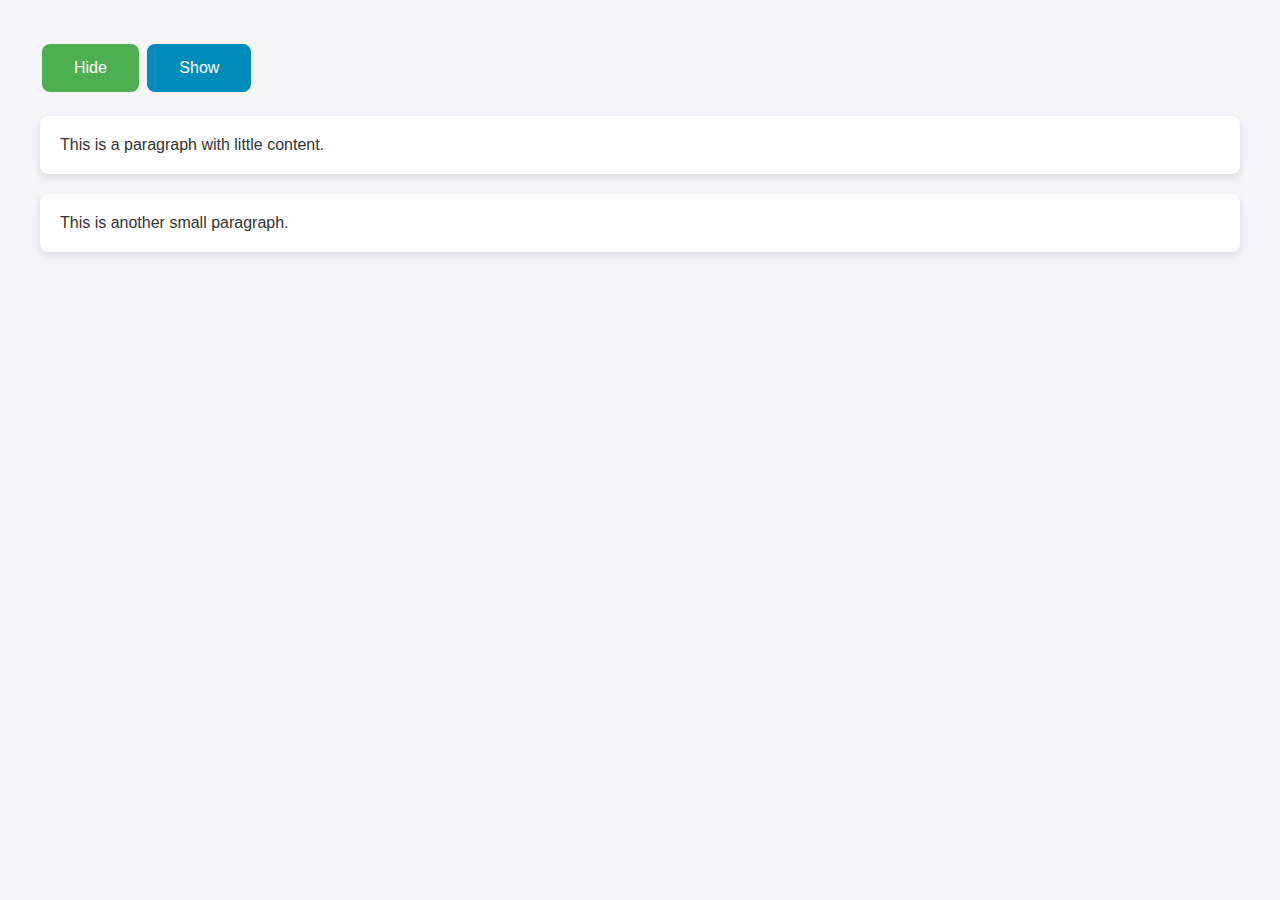
<file: 002-Hide-Show-Paragraph/index.html>
<html>
  <head>
    <script src="https://ajax.googleapis.com/ajax/libs/jquery/3.7.1/jquery.min.js"></script>
    <script>
      $(document).ready(function () {
        $("#hideButton").click(function () {
          $("p").hide(1000);
        });
        $("#showButton").click(function () {
          $("p").show(1000);
        });
      });
    </script>
    <link rel="stylesheet" href="styles.css" />
  </head>
  <body>
    <button id="hideButton">Hide</button>
    <button id="showButton">Show</button>

    <p>This is a paragraph with little content.</p>
    <p>This is another small paragraph.</p>
  </body>
</html>
</file>
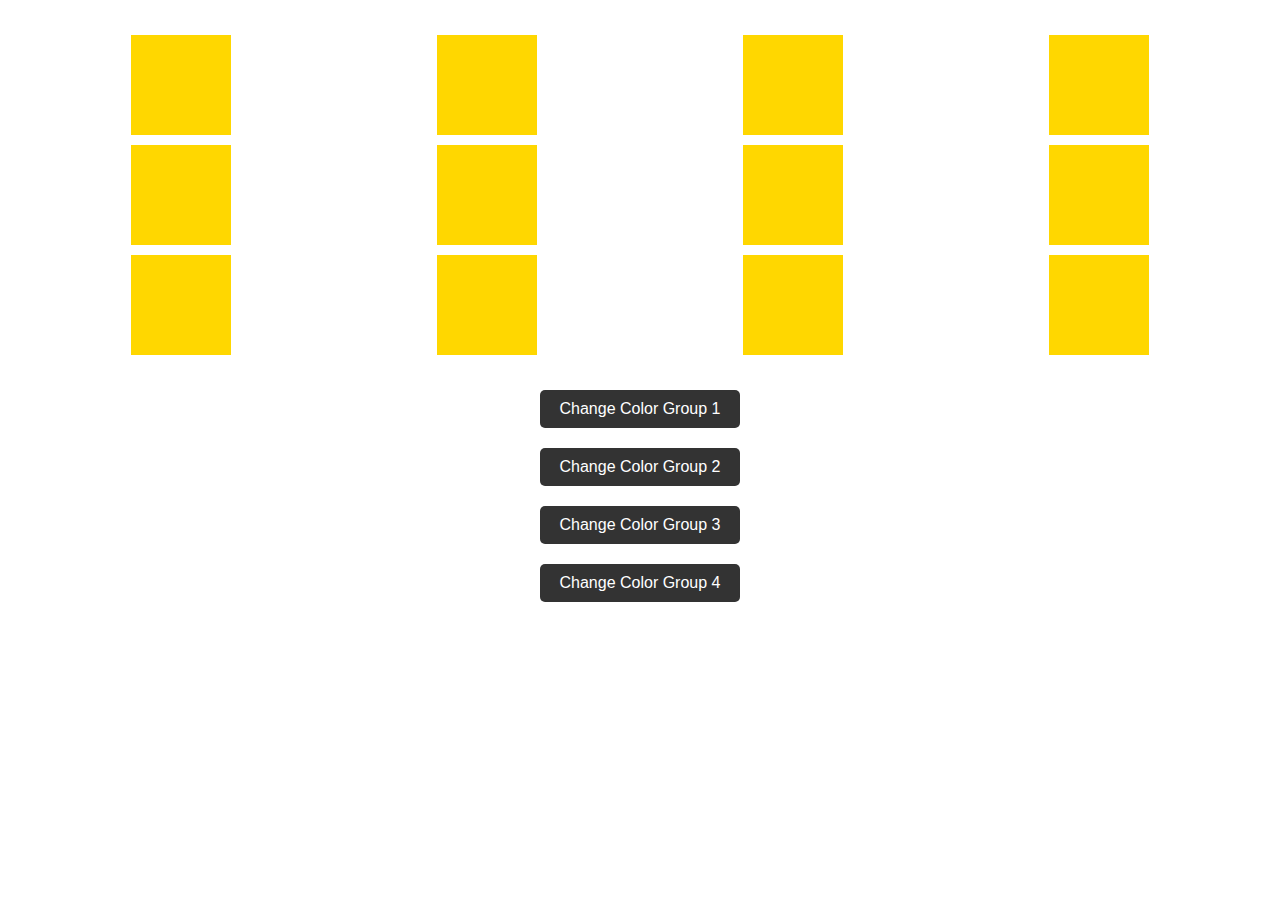
<file: 003-Change-Div-Colors/index.html>
<!DOCTYPE html>
<html lang="en">
  <head>
    <meta charset="UTF-8" />
    <meta name="viewport" content="width=device-width, initial-scale=1.0" />
    <title>Grouped Color Changer</title>
    <link rel="stylesheet" href="styles.css" />
    <script src="https://code.jquery.com/jquery-3.6.0.min.js"></script>
  </head>
  <body>
    <div id="container">
      <div class="color-group" id="group-1">
        <div class="color-box"></div>
        <div class="color-box"></div>
        <div class="color-box"></div>
      </div>
      <div class="color-group" id="group-2">
        <div class="color-box"></div>
        <div class="color-box"></div>
        <div class="color-box"></div>
      </div>
      <div class="color-group" id="group-3">
        <div class="color-box"></div>
        <div class="color-box"></div>
        <div class="color-box"></div>
      </div>
      <div class="color-group" id="group-4">
        <div class="color-box"></div>
        <div class="color-box"></div>
        <div class="color-box"></div>
      </div>
    </div>
    <button class="change-color" data-group="#group-1">
      Change Color Group 1
    </button>
    <button class="change-color" data-group="#group-2">
      Change Color Group 2
    </button>
    <button class="change-color" data-group="#group-3">
      Change Color Group 3
    </button>
    <button class="change-color" data-group="#group-4">
      Change Color Group 4
    </button>

    <script src="app.js"></script>
  </body>
</html>
</file>
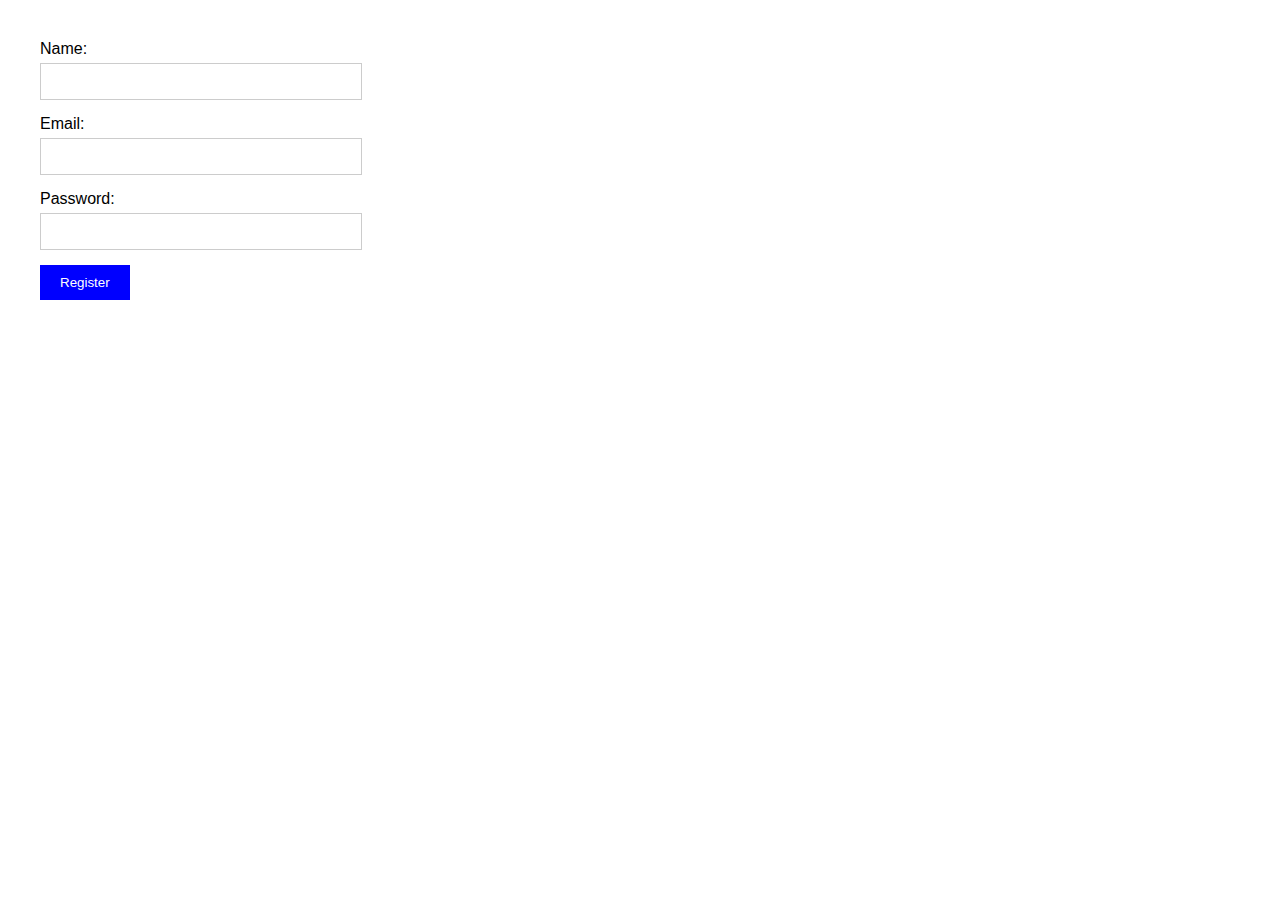
<file: 004-FormValidation/index.html>
<!DOCTYPE html>
<html lang="en">
  <head>
    <meta charset="UTF-8" />
    <meta name="viewport" content="width=device-width, initial-scale=1.0" />
    <title>Form Validation with jQuery</title>
    <link rel="stylesheet" href="styles.css" />
    <script src="https://ajax.googleapis.com/ajax/libs/jquery/3.6.0/jquery.min.js"></script>
    <script src="script.js"></script>
  </head>
  <body>
    <form id="registrationForm">
      <div class="form-group">
        <label for="name">Name:</label>
        <input type="text" id="name" name="name" required />
        <div class="error" id="errorName"></div>
      </div>
      <div class="form-group">
        <label for="email">Email:</label>
        <input type="email" id="email" name="email" required />
        <div class="error" id="errorEmail"></div>
      </div>
      <div class="form-group">
        <label for="password">Password:</label>
        <input type="password" id="password" name="password" required />
        <div class="error" id="errorPassword"></div>
      </div>
      <button type="submit">Register</button>
    </form>
  </body>
</html>
</file>
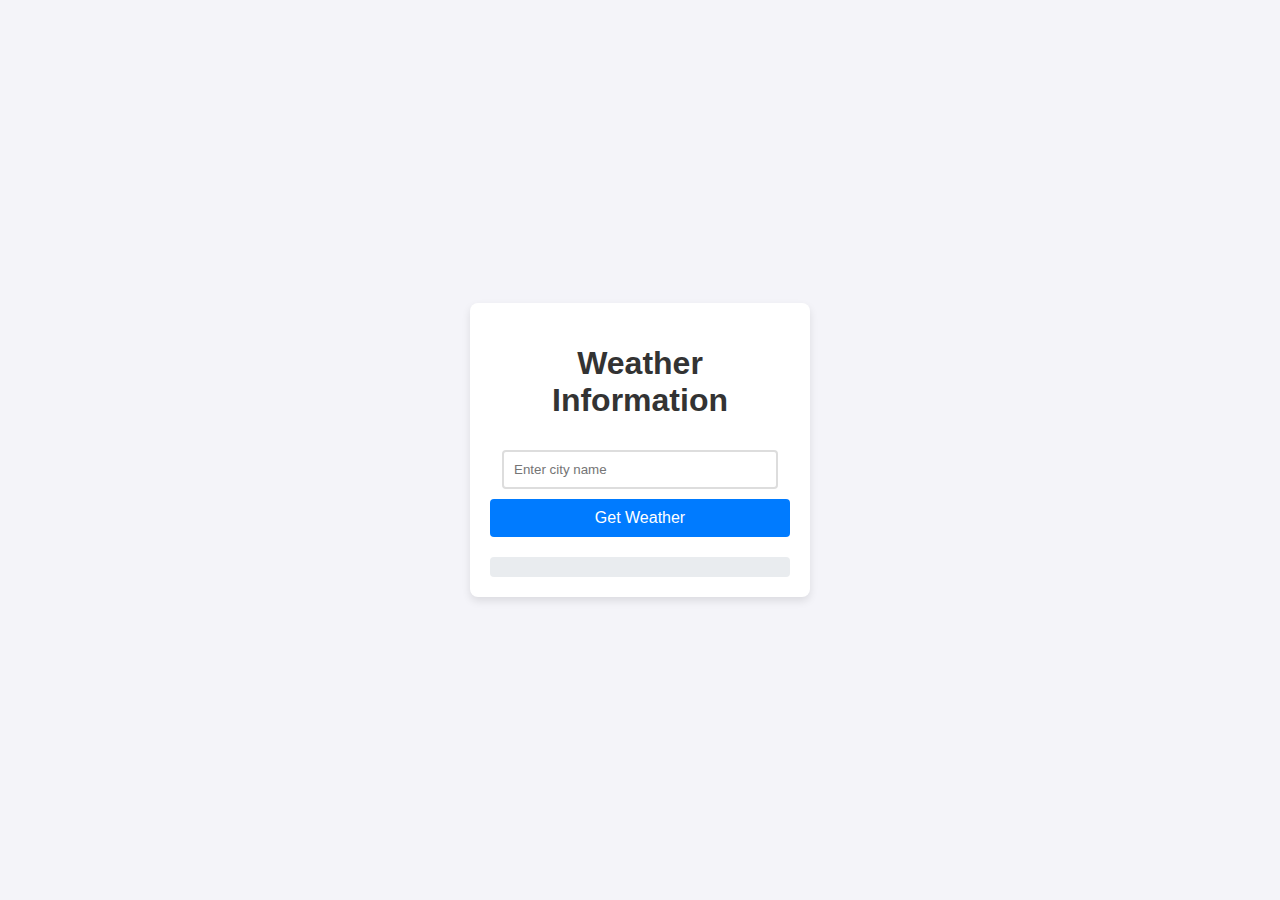
<file: 006-Form-Submit-To-API-OpenWeatherMap/index.html>
<!DOCTYPE html>
<html lang="en">
  <head>
    <meta charset="UTF-8" />
    <title>Weather App</title>
    <link rel="stylesheet" href="style.css" />
    <script src="https://ajax.googleapis.com/ajax/libs/jquery/3.5.1/jquery.min.js"></script>
  </head>
  <body>
    <div class="container">
      <h1>Weather Information</h1>
      <form id="weatherForm">
        <input
          type="text"
          id="city"
          name="city"
          placeholder="Enter city name"
          required
        />
        <button type="submit">Get Weather</button>
      </form>
      <div id="result"></div>
    </div>

    <script src="app.js"></script>
  </body>
</html>
</file>
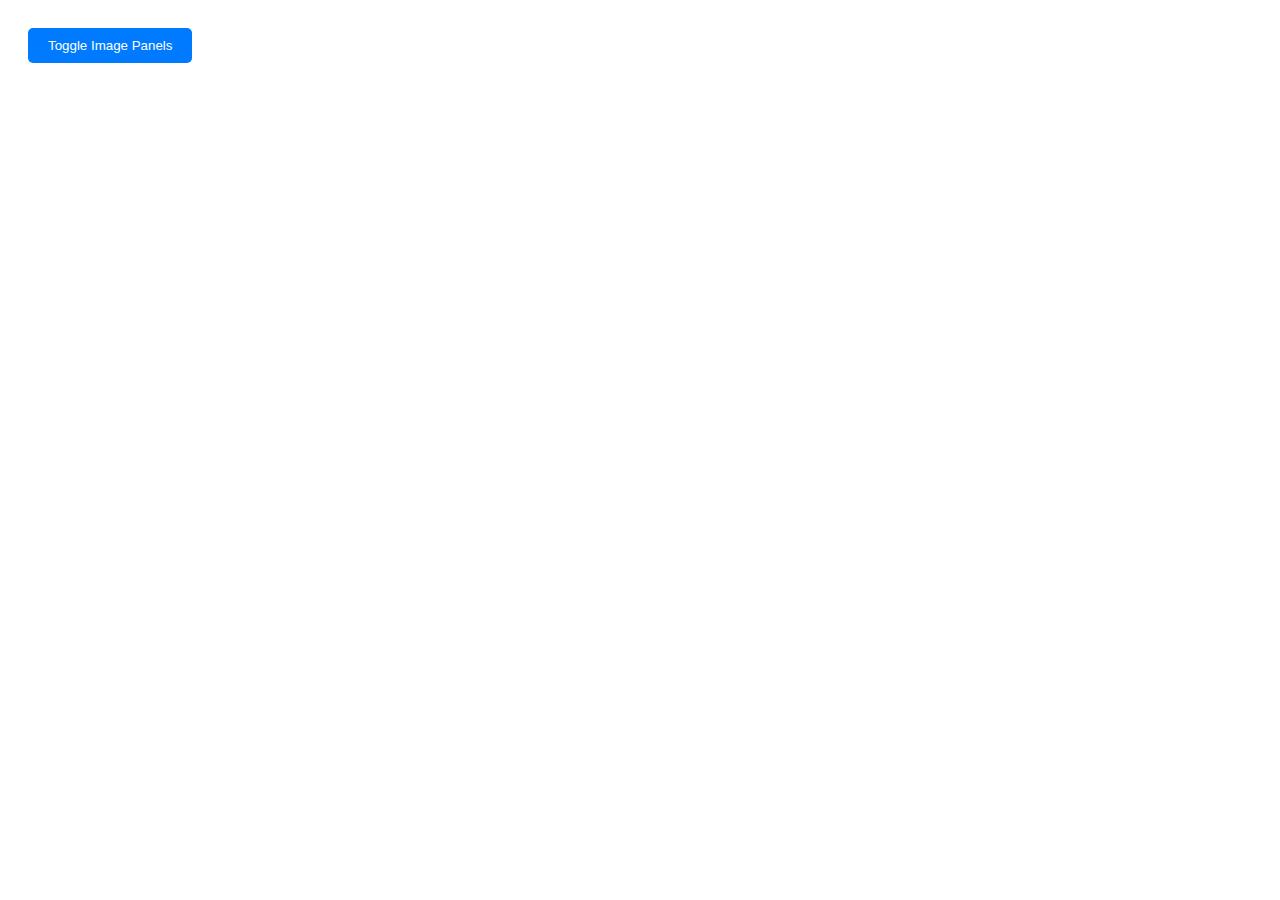
<file: 007-Hide-Show-Panel-Photos-from-API-UnSplash/index.html>
<!DOCTYPE html>
<html lang="en">
  <head>
    <meta charset="UTF-8" />
    <meta name="viewport" content="width=device-width, initial-scale=1.0" />
    <title>Dynamic Image Gallery</title>
    <style>
      body {
        font-family: Arial, sans-serif;
        padding: 20px;
      }
      #imageGallery {
        display: flex;
        flex-wrap: wrap;
        justify-content: space-between;
      }
      .panel {
        width: calc(33% - 10px); /* Adjust width for 3 columns */
        margin-bottom: 15px;
        display: none; /* Panels hidden initially */
        flex-direction: column;
        border: 1px solid #ccc;
        border-radius: 8px;
        overflow: hidden;
      }
      .panel img {
        width: 100%;
        display: block;
        border-bottom: 1px solid #ccc;
      }
      .panel div {
        padding: 10px;
      }
      button {
        padding: 10px 20px;
        margin-bottom: 20px;
        cursor: pointer;
        border: none;
        border-radius: 5px;
        background-color: #007bff;
        color: white;
      }
      button:hover {
        background-color: #0056b3;
      }
    </style>
  </head>
  <body>
    <button id="togglePanels">Toggle Image Panels</button>
    <div id="imageGallery"></div>

    <script src="https://ajax.googleapis.com/ajax/libs/jquery/3.5.1/jquery.min.js"></script>
    <script>
      $(document).ready(function () {
        const apiURL =
          "https://api.unsplash.com/photos/random?count=9&client_id=YOUR_ACCESS_KEY";

        function fetchImages() {
          $.getJSON(apiURL, function (data) {
            data.forEach((imgData) => {
              const panel = $('<div class="panel">')
                .append(
                  `<img src="${imgData.urls.regular}" alt="${imgData.alt_description}">`
                )
                .append(
                  `<div>${
                    imgData.description || "No description available."
                  }</div>`
                );
              $("#imageGallery").append(panel);
            });
          });
        }

        $("#togglePanels").click(function () {
          $(".panel").slideToggle();
        });

        fetchImages();
      });
    </script>
  </body>
</html>
</file>
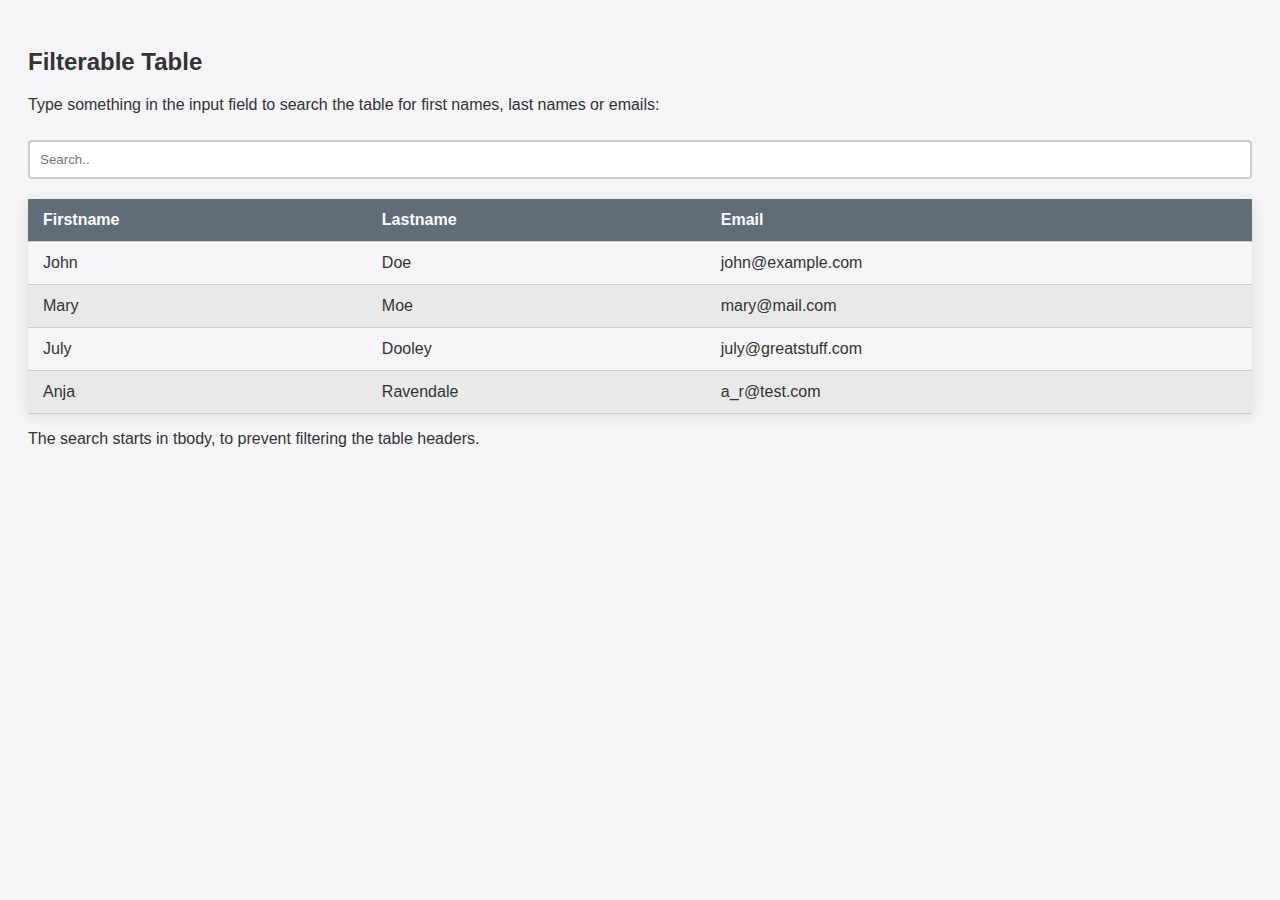
<file: 009-Filter-Table/index.html>
<!DOCTYPE html>
<html lang="en">
  <head>
    <meta charset="UTF-8" />
    <meta name="viewport" content="width=device-width, initial-scale=1.0" />
    <title>Filterable Table</title>
    <script src="https://ajax.googleapis.com/ajax/libs/jquery/3.7.1/jquery.min.js"></script>
    <script src="script.js"></script>
    <link rel="stylesheet" href="style.css" />
  </head>
  <body>
    <h2>Filterable Table</h2>
    <p>
      Type something in the input field to search the table for first names,
      last names or emails:
    </p>
    <input id="myInput" type="text" placeholder="Search.." />

    <table>
      <thead>
        <tr>
          <th>Firstname</th>
          <th>Lastname</th>
          <th>Email</th>
        </tr>
      </thead>
      <tbody id="myTable">
        <tr>
          <td>John</td>
          <td>Doe</td>
          <td>john@example.com</td>
        </tr>
        <tr>
          <td>Mary</td>
          <td>Moe</td>
          <td>mary@mail.com</td>
        </tr>
        <tr>
          <td>July</td>
          <td>Dooley</td>
          <td>july@greatstuff.com</td>
        </tr>
        <tr>
          <td>Anja</td>
          <td>Ravendale</td>
          <td>a_r@test.com</td>
        </tr>
      </tbody>
    </table>

    <p>The search starts in tbody, to prevent filtering the table headers.</p>
  </body>
</html>
</file>
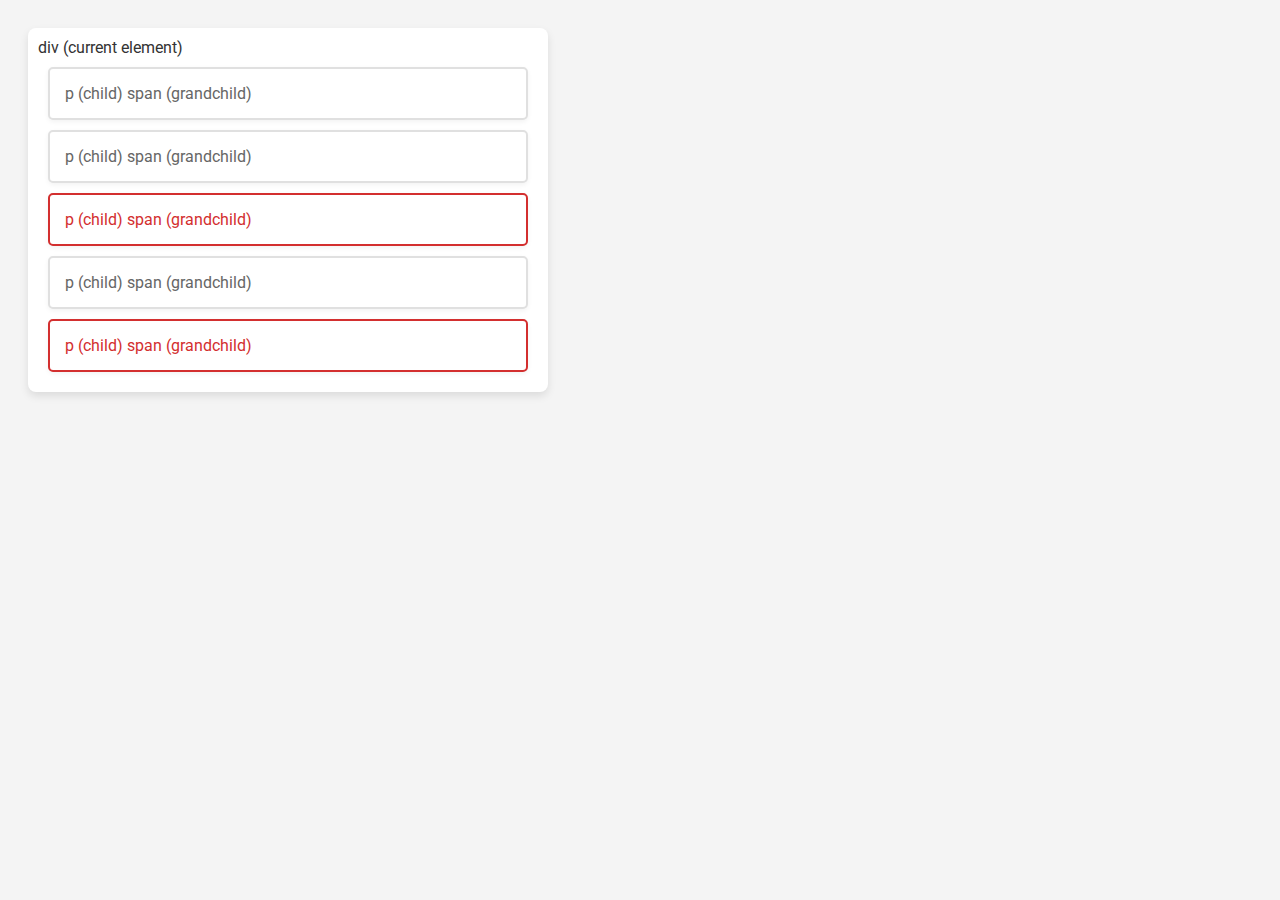
<file: 010-Traversing-Descendants-Children/index.html>
<!DOCTYPE html>
<html lang="en">
  <head>
    <meta charset="UTF-8" />
    <meta name="viewport" content="width=device-width, initial-scale=1.0" />
    <title>Card Style Layout</title>
    <link
      href="https://fonts.googleapis.com/css2?family=Roboto:wght@400;500&display=swap"
      rel="stylesheet"
    />
    <script src="https://ajax.googleapis.com/ajax/libs/jquery/3.7.1/jquery.min.js"></script>
    <script src="script.js"></script>
    <link rel="stylesheet" href="style.css" />
  </head>
  <body>
    <div class="descendants">
      div (current element)
      <p class="other">
        p (child)
        <span>span (grandchild)</span>
      </p>
      <p class="another">
        p (child)
        <span>span (grandchild)</span>
      </p>
      <p class="prefered">
        p (child)
        <span>span (grandchild)</span>
      </p>
      <p class="myclass">
        p (child)
        <span>span (grandchild)</span>
      </p>
      <p class="prefered">
        p (child)
        <span>span (grandchild)</span>
      </p>
    </div>
  </body>
</html>
</file>
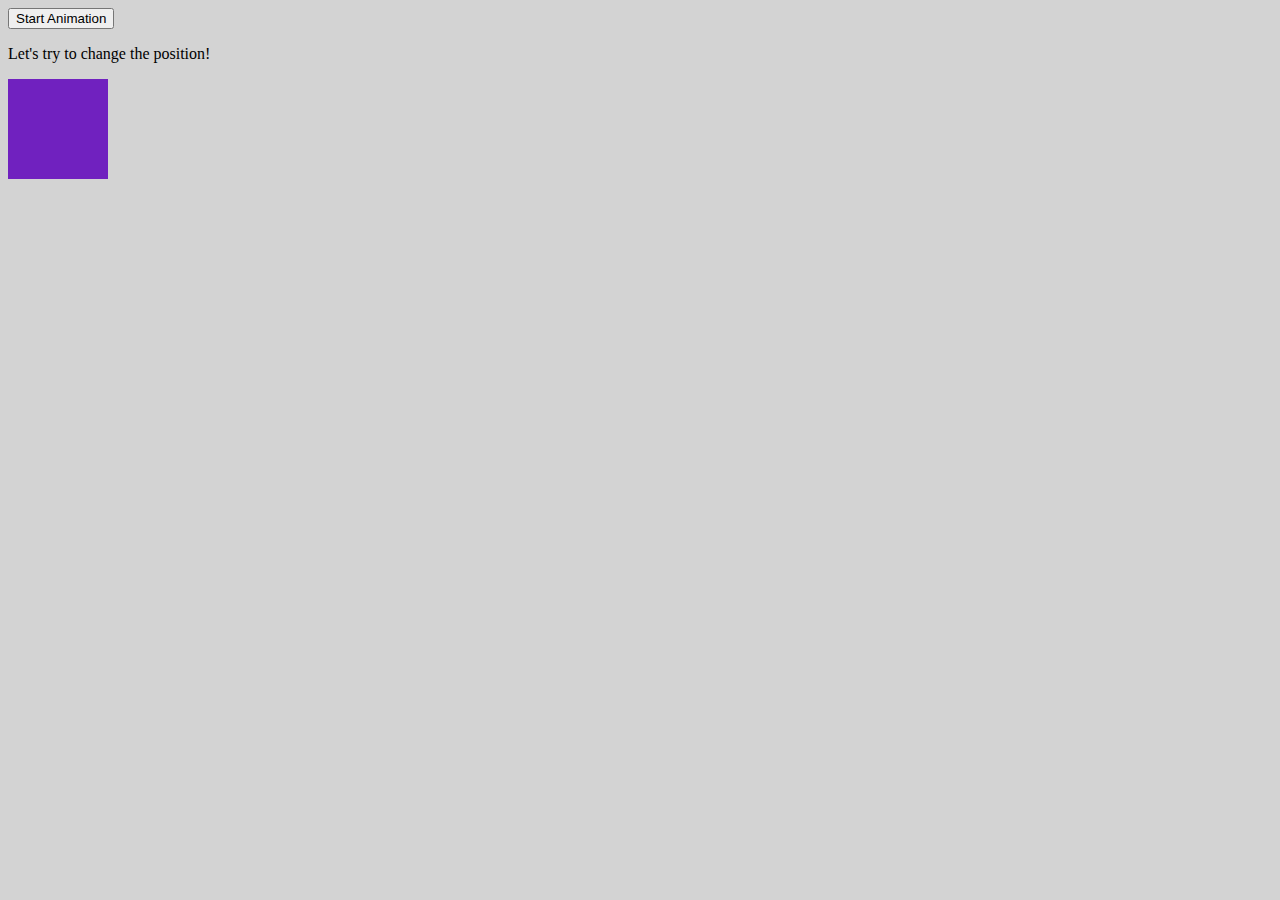
<file: 003-Animation/jquery-animation-position.html>
<!DOCTYPE html>
<html>
<head>
<script src="https://ajax.googleapis.com/ajax/libs/jquery/3.7.1/jquery.min.js"></script>
<script> 
$(document).ready(function(){
  $("button").click(function(){
    $("div").animate({left: '250px'});
  });
});
</script> 
</head>
<body style="background:lightgray">

<button>Start Animation</button>

<p>Let's try to change the position!</p>

<div style="background:#7021bf;height:100px;width:100px;position:absolute;"></div>

</body>
</html
</file>
<file: 002-Hide-Show-Paragraph/styles.css>
body {
  font-family: Arial, sans-serif;
  background-color: #f4f4f9;
  margin: 40px;
}
button {
  background-color: #4caf50;
  color: white;
  padding: 15px 32px;
  text-align: center;
  text-decoration: none;
  display: inline-block;
  font-size: 16px;
  margin: 4px 2px;
  cursor: pointer;
  border: none;
  border-radius: 8px;
}
#showButton {
  background-color: #008cba; /* Blue background for the show button */
}
p {
  color: #333;
  background-color: #ffffff;
  padding: 20px;
  margin-top: 20px;
  border-radius: 8px;
  box-shadow: 0 4px 8px rgba(0, 0, 0, 0.1);
}
</file>
<file: 003-Change-Div-Colors/styles.css>
#container {
  display: flex;
  flex-wrap: wrap;
  justify-content: space-around;
  margin: 20px;
}

.color-group {
  display: flex;
  flex-direction: column;
  margin: 10px;
}

.color-box {
  width: 100px;
  height: 100px;
  margin: 5px;
  background-color: #ffd700;
  transition: background-color 0.5s ease;
}

button {
  display: block;
  margin: 20px auto;
  padding: 10px 20px;
  font-size: 16px;
  color: white;
  background-color: #333;
  border: none;
  border-radius: 5px;
  cursor: pointer;
  outline: none;
}

button:hover {
  background-color: #555;
}
</file>
<file: 004-FormValidation/styles.css>
body {
  font-family: Arial, sans-serif;
  margin: 40px;
}

.form-group {
  margin-bottom: 15px;
}

label {
  display: block;
  margin-bottom: 5px;
}

input[type="text"],
input[type="email"],
input[type="password"] {
  width: 300px;
  padding: 10px;
  border: 1px solid #ccc;
}

.error {
  color: red;
  font-size: 14px;
}

button {
  padding: 10px 20px;
  background-color: blue;
  color: white;
  border: none;
  cursor: pointer;
}

button:hover {
  background-color: darkblue;
}
</file>
<file: 006-Form-Submit-To-API-OpenWeatherMap/style.css>
body {
  font-family: Arial, sans-serif;
  background-color: #f4f4f9;
  margin: 0;
  padding: 0;
  display: flex;
  justify-content: center;
  align-items: center;
  height: 100vh;
}

.container {
  text-align: center;
  background-color: #fff;
  padding: 20px;
  border-radius: 8px;
  box-shadow: 0 4px 8px rgba(0, 0, 0, 0.1);
  width: 300px;
}

h1 {
  color: #333;
}

#weatherForm {
  margin-top: 20px;
}

#weatherForm input[type="text"] {
  padding: 10px;
  margin: 10px 0;
  border: 2px solid #ddd;
  border-radius: 4px;
  width: calc(100% - 24px); /* Full width minus padding and border */
  box-sizing: border-box;
}

#weatherForm button {
  width: 100%;
  padding: 10px;
  background-color: #007bff;
  color: white;
  border: none;
  border-radius: 4px;
  cursor: pointer;
  font-size: 16px;
}

#weatherForm button:hover {
  background-color: #0056b3;
}

#result {
  margin-top: 20px;
  padding: 10px;
  background-color: #e9ecef;
  border-radius: 4px;
  color: #333;
}

#result h2 {
  margin-top: 0;
}
</file>
<file: 009-Filter-Table/style.css>
body {
  font-family: "Arial", sans-serif;
  padding: 20px;
  background-color: #f4f4f9;
  color: #333;
}

h2 {
  color: #333;
}

input[type="text"] {
  width: 100%;
  padding: 10px;
  margin-top: 10px;
  margin-bottom: 20px;
  box-sizing: border-box;
  border: 2px solid #ccc;
  border-radius: 4px;
}

table {
  width: 100%;
  border-collapse: collapse;
  box-shadow: 0 2px 15px rgba(0, 0, 0, 0.1);
}

th,
td {
  padding: 12px 15px;
  text-align: left;
  border-bottom: 1px solid #ccc;
}

th {
  background-color: #606c76;
  color: #ffffff;
}

tr:hover {
  background-color: #f5f5f5;
}

tr:nth-child(even) {
  background-color: #e9e9e9;
}
</file>
<file: 010-Traversing-Descendants-Children/style.css>
body {
  font-family: "Roboto", sans-serif;
  background-color: #f4f4f4;
  color: #333;
  padding: 20px;
}
.descendants {
  width: 500px;
  background-color: #ffffff;
  padding: 10px;
  box-shadow: 0 4px 8px rgba(0, 0, 0, 0.1);
  border-radius: 8px;
}
.descendants p {
  background-color: #fff;
  border: 2px solid #e0e0e0;
  border-radius: 5px;
  color: #666;
  margin: 10px;
  padding: 15px;
  box-shadow: 0 2px 5px rgba(0, 0, 0, 0.05);
  transition: transform 0.2s, box-shadow 0.2s;
}
.descendants p:hover {
  transform: translateY(-5px);
  box-shadow: 0 4px 10px rgba(0, 0, 0, 0.1);
}
.prefered {
  border-color: #d32f2f; /* Red accent for preferred items */
}
</file>
